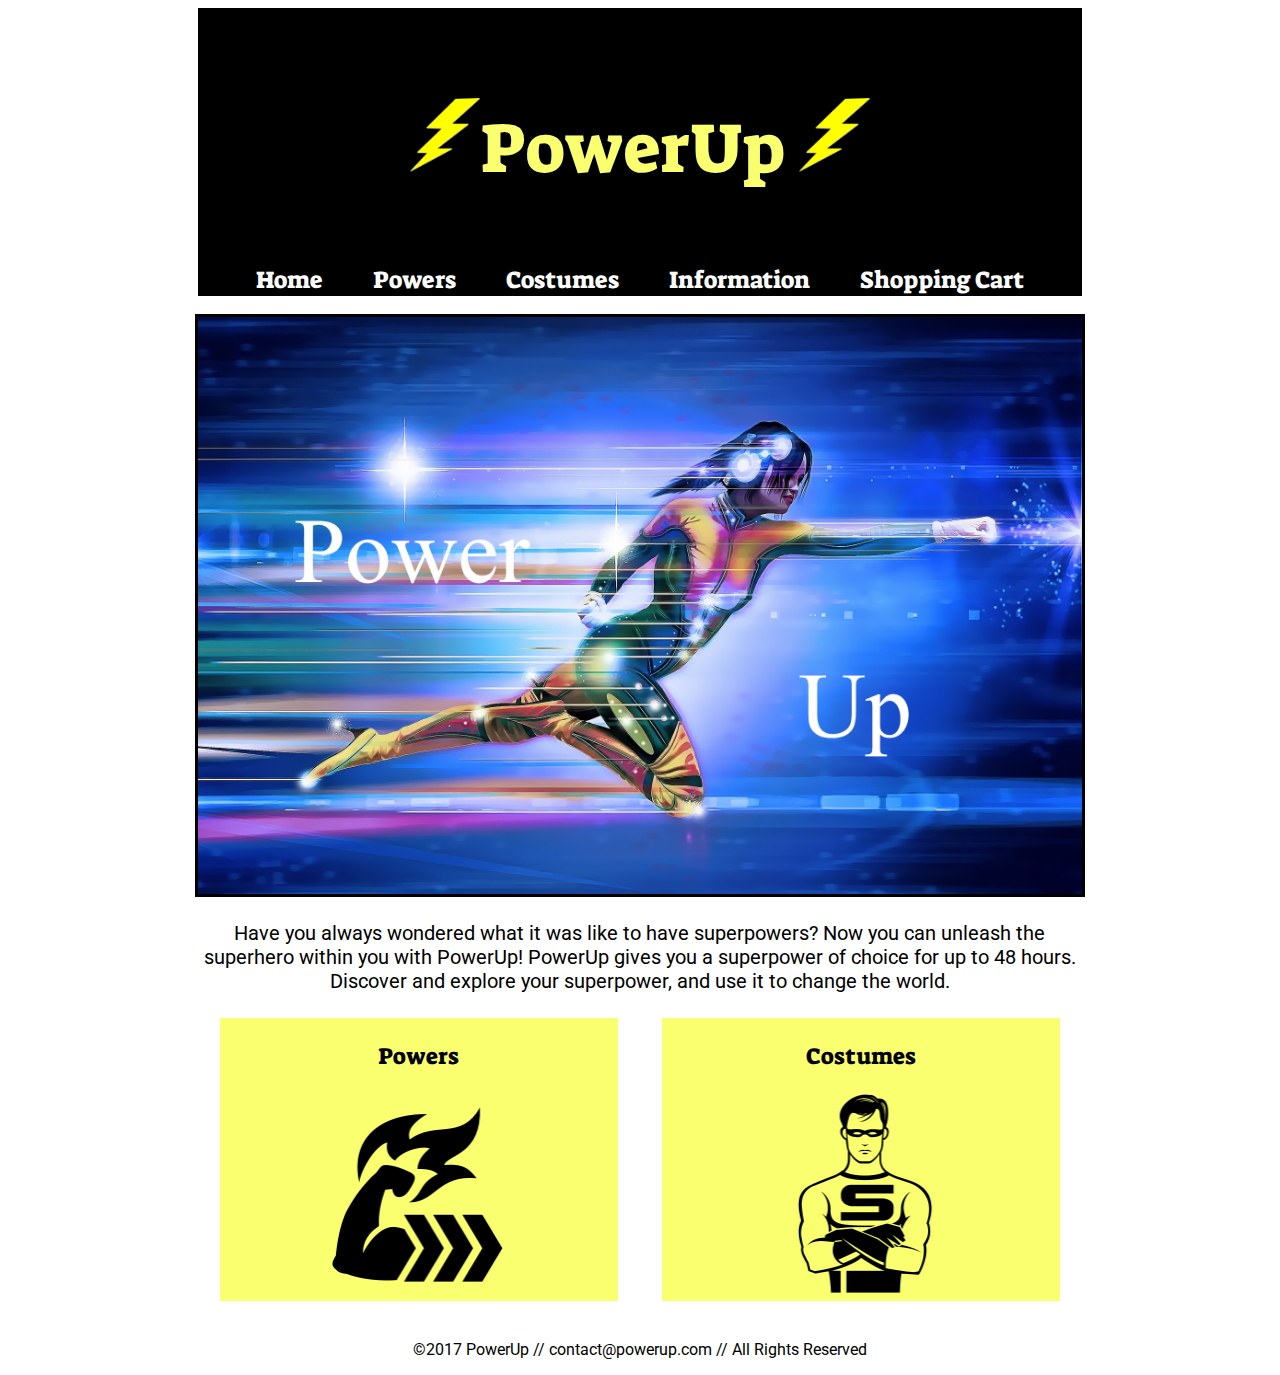
<file: index.html>
<!DOCTYPE html>
<html>
<head>
        <meta charset="utf-8">
        <link rel="stylesheet" href="css\style.css">
</head>    
    
<div class = "header"> 
<div class = "powerup">
<p> 
<img src = "images/lightning-bolt_none.png">PowerUp <img src = "images/lightning-bolt_none.png"></p>
</div>
<div class = "menu">
    <ul>
    <li><a href="index.html" target="_blank" >Home</a></li>
    <li><a href="powers.html" target="_blank" >Powers</a></li>
    <li><a href="costumes.html" target="_blank" > Costumes</a></li>
    <li><a href="information.html" target="_blank">Information</a></li>
    <li><a href="cart.html" target="_blank" > Shopping Cart</a></li>
</ul>
</div>
</div>

<br>

<div class = "superhero">
    <a href="index.html">
    <img src="images/superhero-home_text.png">
    </a>
</div>

<body>
<div class = "overview">
    <p> Have you always wondered what it was like to have superpowers? Now you can unleash the superhero within you with PowerUp!
    PowerUp gives you a superpower of choice for up to 48 hours. Discover and explore your superpower, and use it to change the world.
    </p>
</div>

<div class = "navigation">
     <div class = "powers">
          <a href="powers.html" target="_blank">
          <p> Powers</p>
        <img src = "images/booster_icon.png" class="img_lightning">
        </a>
     </div>
     <div class = "costumes">
    <a href="costumes.html" target="_blank">
        <p> Costumes</p>
        <img src = "images/superhero_icon.png" class="img_superheroicon">
        </a>
    </div>
    </div>

</body>    

<br>
<footer>
<p>©2017 PowerUp // contact@powerup.com // All Rights Reserved </p>  
</footer>

</html>
</file>
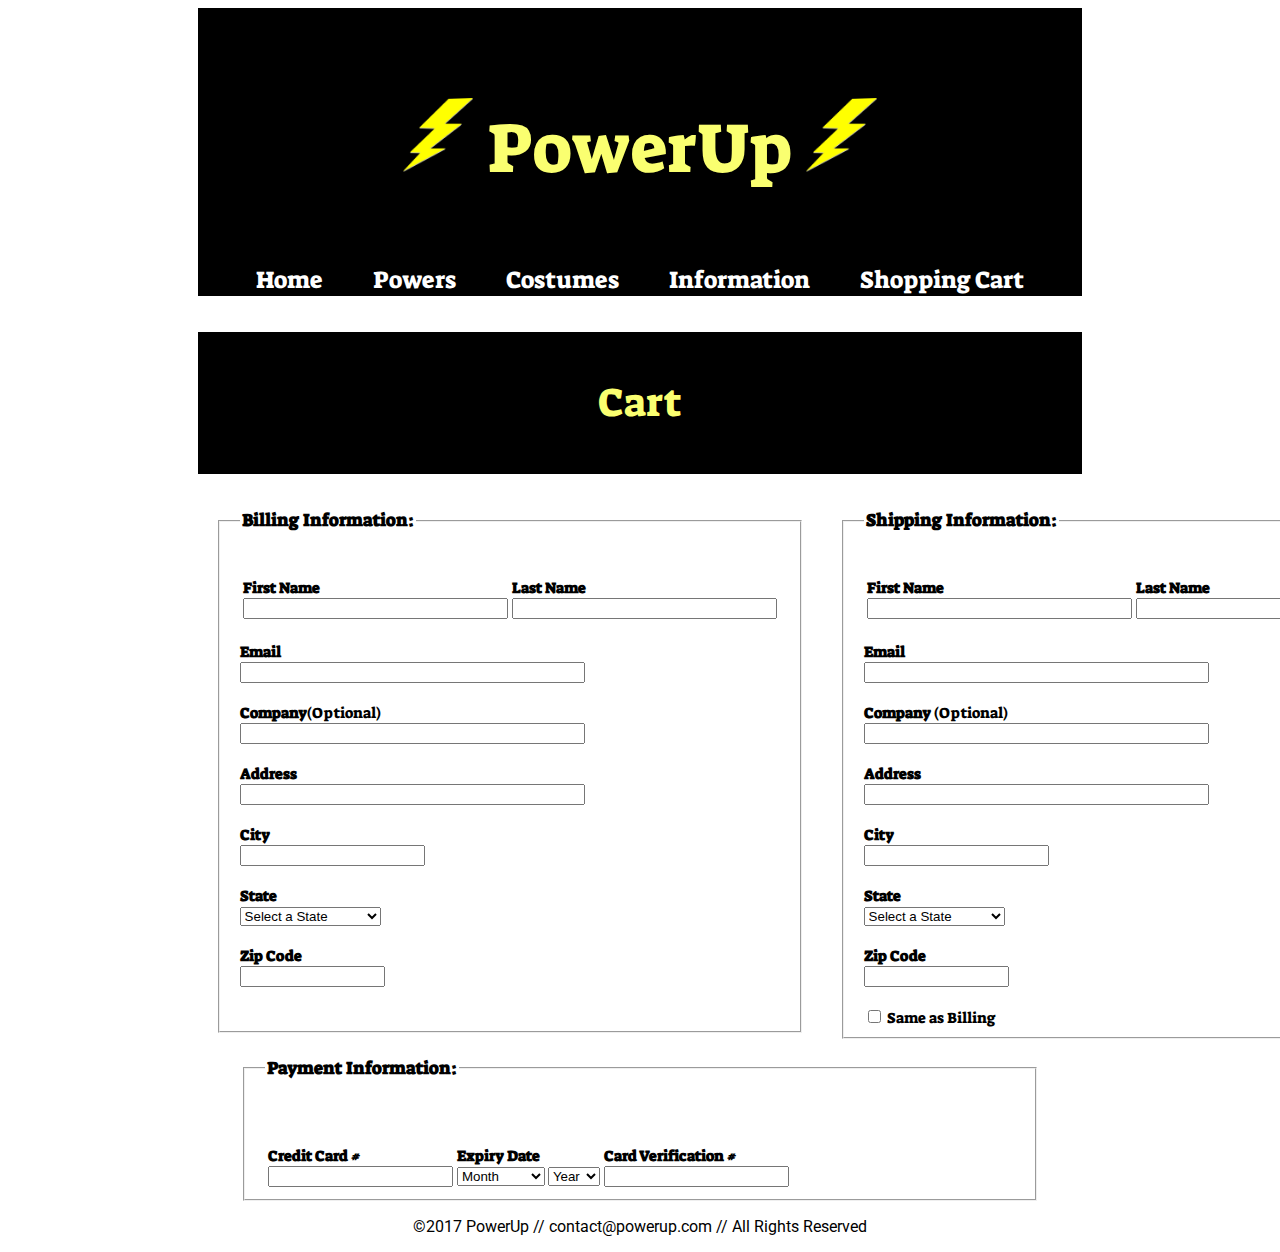
<file: cart.html>
<!DOCTYPE html>
<html>
<head>
        <meta charset="utf-8">
        <link rel="stylesheet" href="css\style.css">
        
</head>    
    
<body>

<div class = "header"> 
<div class = "powerup">
<p> 
<img src = "images/lightning-bolt_none.png"> PowerUp <img src = "images/lightning-bolt_none.png"></p>
</div>
<div class = "menu">
    <ul>
    <li><a href="index.html" target="_blank" >Home</a></li>
    <li><a href="powers.html" target="_blank" >Powers</a></li>
    <li><a href="costumes.html" target="_blank" > Costumes</a></li>
    <li><a href="information.html" target="_blank">Information</a></li>
    <li><a href="cart.html" target="_blank" > Shopping Cart</a></li>
</ul>
</div>
</div>

<br>

<br>
<div class = "cartpage">
<p>Cart</p>
</div>

<br>

<form>
<div class ="cartform">
   <div class ="billing">
    <fieldset>
    <legend><h3>Billing Information:</h3></legend>
<div class = "formname">       <!-- Create a Div Class for the First & Last Name to put into a table -->
    <table>                 <!-- Nest a table inside the form -->
        <tr>                <!-- Table Row the first and last name fields to make them go in same row -->
<th>First Name <br>         
<input type ="text" name="firstname" size="30"> </th>
<th>Last Name <br>
<input type ="text" name="lastname" size = "30">
</th>                         <!-- Set first and last name fields as table header -->
<br>
        </tr> 
    </table>
</div>
<br>
<strong>Email </strong> <br>
<input type ="text" name="email" size = "40">
<br> <br>
<strong>Company</strong>(Optional) <br>
<input type ="text" name="company" size = "40">
<br> <br>
<strong>Address</strong> <br>
<input type ="text" name="address" size = "40">
<br> <br>
<strong>City</strong> <br>
<input type ="text" name="city" size = "20">
<br> <br>
<strong>State</strong> <br>
<select name="state" id="state">
  <option value="" selected="selected">Select a State</option>  <!-- Dropdown with select option -->
  <option value="AL">Alabama</option>
  <option value="AK">Alaska</option>
  <option value="AZ">Arizona</option>
  <option value="AR">Arkansas</option>
  <option value="CA">California</option>
  <option value="CO">Colorado</option>
  <option value="CT">Connecticut</option>
  <option value="DE">Delaware</option>
  <option value="DC">District Of Columbia</option>
  <option value="FL">Florida</option>
  <option value="GA">Georgia</option>
  <option value="HI">Hawaii</option>
  <option value="ID">Idaho</option>
  <option value="IL">Illinois</option>
  <option value="IN">Indiana</option>
  <option value="IA">Iowa</option>
  <option value="KS">Kansas</option>
  <option value="KY">Kentucky</option>
  <option value="LA">Louisiana</option>
  <option value="ME">Maine</option>
  <option value="MD">Maryland</option>
  <option value="MA">Massachusetts</option>
  <option value="MI">Michigan</option>
  <option value="MN">Minnesota</option>
  <option value="MS">Mississippi</option>
  <option value="MO">Missouri</option>
  <option value="MT">Montana</option>
  <option value="NE">Nebraska</option>
  <option value="NV">Nevada</option>
  <option value="NH">New Hampshire</option>
  <option value="NJ">New Jersey</option>
  <option value="NM">New Mexico</option>
  <option value="NY">New York</option>
  <option value="NC">North Carolina</option>
  <option value="ND">North Dakota</option>
  <option value="OH">Ohio</option>
  <option value="OK">Oklahoma</option>
  <option value="OR">Oregon</option>
  <option value="PA">Pennsylvania</option>
  <option value="RI">Rhode Island</option>
  <option value="SC">South Carolina</option>
  <option value="SD">South Dakota</option>
  <option value="TN">Tennessee</option>
  <option value="TX">Texas</option>
  <option value="UT">Utah</option>
  <option value="VT">Vermont</option>
  <option value="VA">Virginia</option>
  <option value="WA">Washington</option>
  <option value="WV">West Virginia</option>
  <option value="WI">Wisconsin</option>
  <option value="WY">Wyoming</option>
</select>
<br> <br>
<strong>Zip Code</strong> <br>
<input type ="text" name="zipcode" size = "15">
<br> <br>
<p></p>
</div>

<div class="billing">
    <fieldset>
    <legend><h3>Shipping Information:</h3></legend>
<div class = "formname">       
    <table>                 
        <tr>                
<th>First Name <br>         
<input type ="text" name="firstname" size="30"> </th>
<th>Last Name <br>
<input type ="text" name="lastname" size = "30">
</th>                        
<br>
        </tr> 
    </table>
</div>
<br>
<strong>Email</strong> <br>
<input type ="text" name="email" size = "40">
<br> <br>
<strong>Company</strong> (Optional) <br>
<input type ="text" name="company" size = "40">
<br> <br>
<strong>Address </strong><br>
<input type ="text" name="address" size = "40">
<br> <br>
<strong>City</strong> <br>
<input type ="text" name="city" size = "20">
<br> <br>
<strong>State</strong> <br>
<select name="state" id="state">
  <option value="" selected="selected">Select a State</option>
  <option value="AL">Alabama</option>
  <option value="AK">Alaska</option>
  <option value="AZ">Arizona</option>
  <option value="AR">Arkansas</option>
  <option value="CA">California</option>
  <option value="CO">Colorado</option>
  <option value="CT">Connecticut</option>
  <option value="DE">Delaware</option>
  <option value="DC">District Of Columbia</option>
  <option value="FL">Florida</option>
  <option value="GA">Georgia</option>
  <option value="HI">Hawaii</option>
  <option value="ID">Idaho</option>
  <option value="IL">Illinois</option>
  <option value="IN">Indiana</option>
  <option value="IA">Iowa</option>
  <option value="KS">Kansas</option>
  <option value="KY">Kentucky</option>
  <option value="LA">Louisiana</option>
  <option value="ME">Maine</option>
  <option value="MD">Maryland</option>
  <option value="MA">Massachusetts</option>
  <option value="MI">Michigan</option>
  <option value="MN">Minnesota</option>
  <option value="MS">Mississippi</option>
  <option value="MO">Missouri</option>
  <option value="MT">Montana</option>
  <option value="NE">Nebraska</option>
  <option value="NV">Nevada</option>
  <option value="NH">New Hampshire</option>
  <option value="NJ">New Jersey</option>
  <option value="NM">New Mexico</option>
  <option value="NY">New York</option>
  <option value="NC">North Carolina</option>
  <option value="ND">North Dakota</option>
  <option value="OH">Ohio</option>
  <option value="OK">Oklahoma</option>
  <option value="OR">Oregon</option>
  <option value="PA">Pennsylvania</option>
  <option value="RI">Rhode Island</option>
  <option value="SC">South Carolina</option>
  <option value="SD">South Dakota</option>
  <option value="TN">Tennessee</option>
  <option value="TX">Texas</option>
  <option value="UT">Utah</option>
  <option value="VT">Vermont</option>
  <option value="VA">Virginia</option>
  <option value="WA">Washington</option>
  <option value="WV">West Virginia</option>
  <option value="WI">Wisconsin</option>
  <option value="WY">Wyoming</option>
</select>
<br> <br>
<strong>Zip Code</strong> <br>
<input type ="text" name="zipcode" size = "15">
<br> <br>
<input type="checkbox" name="billingtoo"> Same as Billing<br>
</div>
</div>

<div class = payment>
<fieldset>
    <legend><h3>Payment Information:</h3></legend>
    <table>
        <tr>
<th>Credit Card # <br>
<input type ="text"></th>
<br>
<th>Expiry Date <br>
<select name="Month" id="Month">
    <option value="" selected="month">Month</option>
    <option value="January">January</option>
    <option value="February">February</option>
    <option value="March">March</option>
    <option value="April">April</option>
    <option value="May">May</option>
    <option value="June">June</option>
    <option value="July">July</option>
    <option value="August">August</option>
    <option value="September">September</option>
    <option value="October">October</option>
    <option value="November">November</option>
    <option value="December">December</option>
</select>
<select name="Year" id="Year">    
    <option value="" selected="year">Year</option>
    <option value="2017">2017</option>
    <option value="2018">2018</option>
    <option value="2019">2019</option>
    <option value="2020">2020</option>
    <option value="2021">2021</option>
    <option value="2022">2022</option>
    <option value="2023">2023</option>
    <option value="2024">2024</option>
    <option value="2025">2025</option>
    <option value="2026">2026</option>
    <option value="2027">2027</option>
    <option value="2028">2028</option>
    <option value="2029">2029</option>
    <option value="2030">2030</option>
    
</select></th>
<br>
<th>Card Verification # <br> 
<input type ="text"> </th>
</tr>
 </table>
</div>

</div>
</form>

<footer>
<p>©2017 PowerUp // contact@powerup.com // All Rights Reserved </p>  
</footer>

</html>
</file>
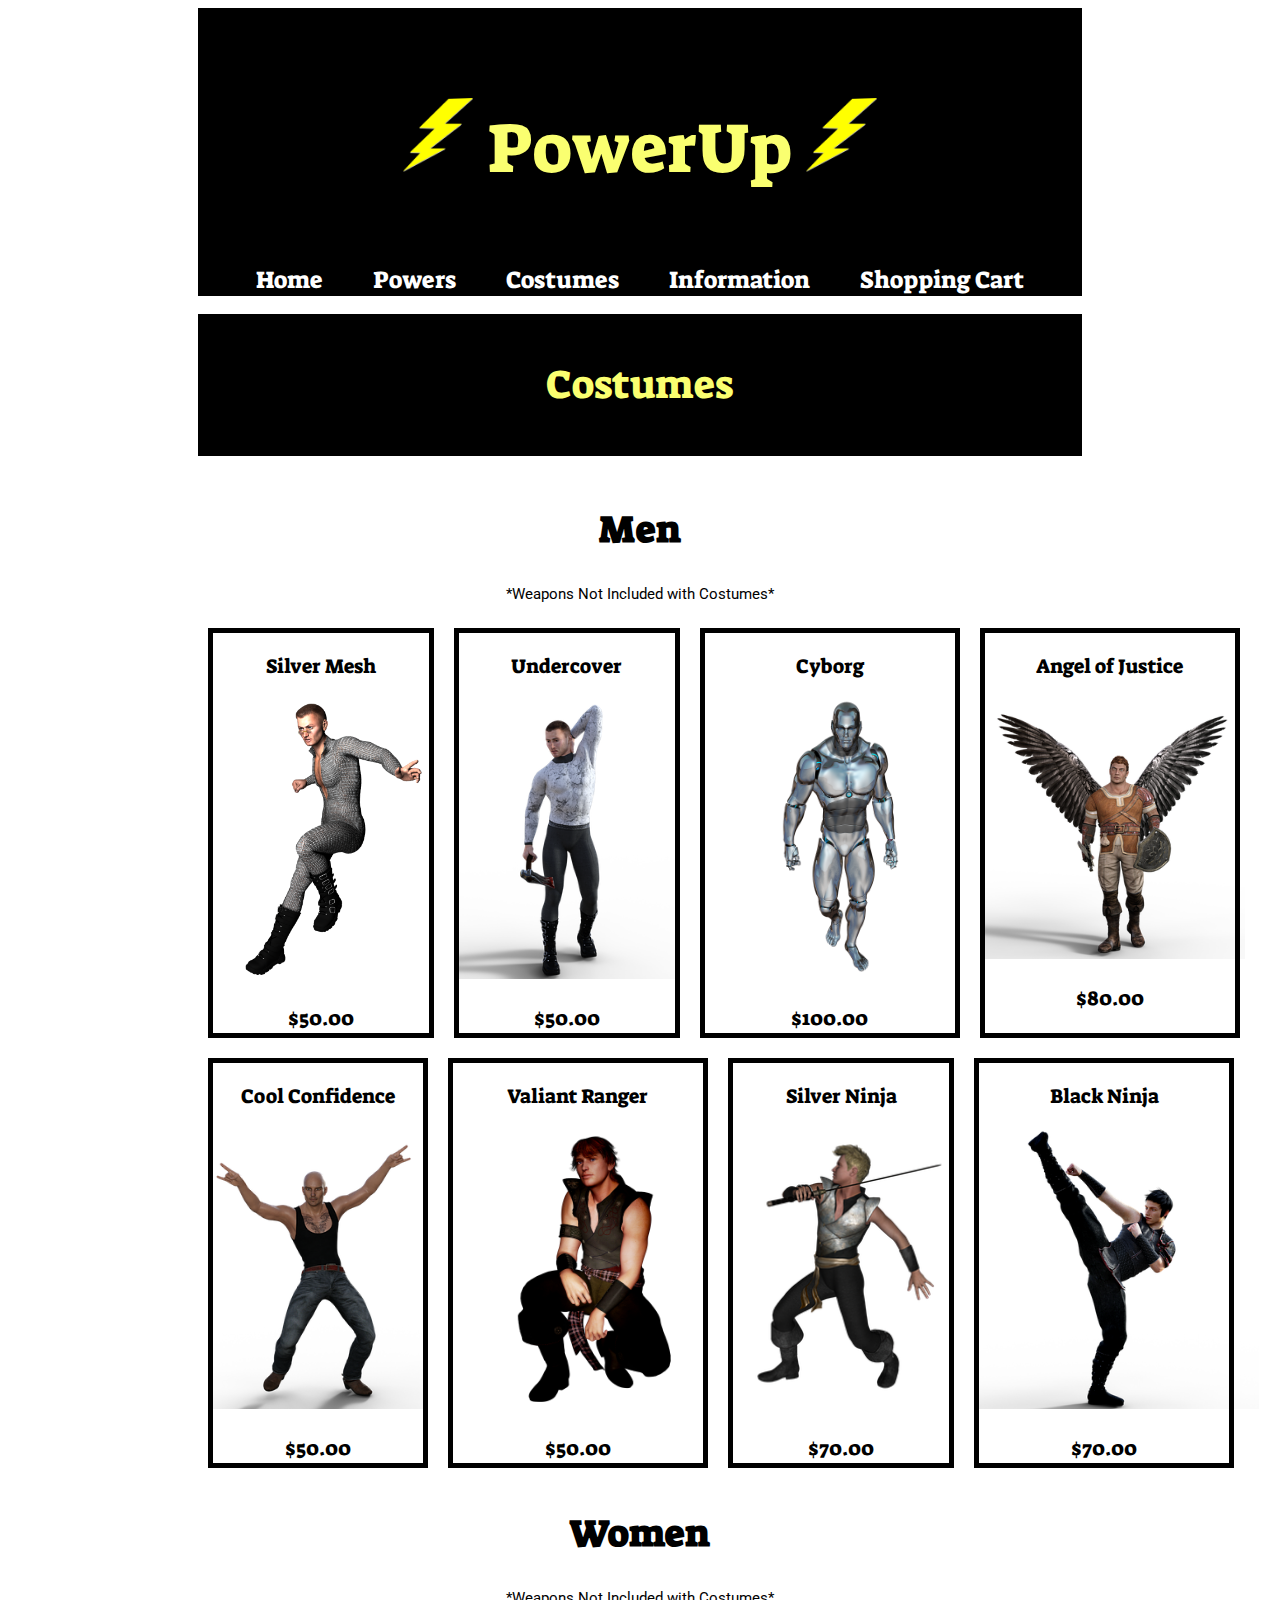
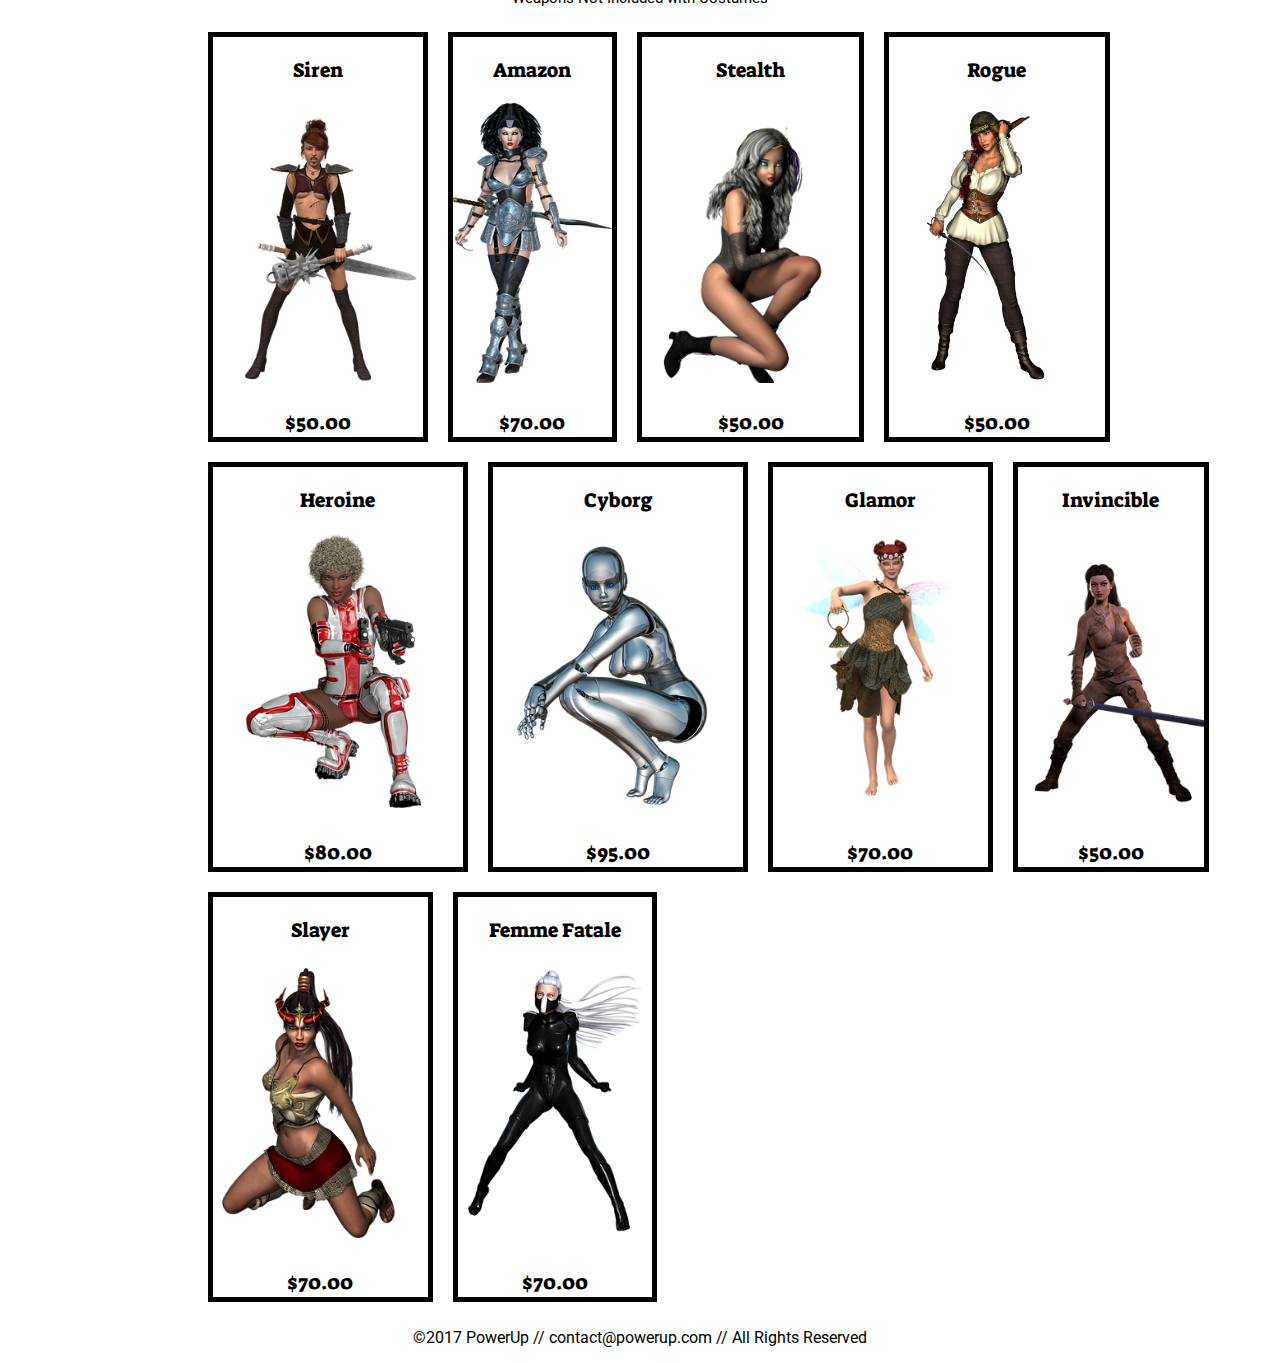
<file: costumes.html>
<!DOCTYPE html>
<html>
<head>
        <meta charset="utf-8">
        <link rel="stylesheet" href="css\style.css">
</head>    
    
<body>

<div class = "header"> 
<div class = "powerup">
<p> 
<img src = "images/lightning-bolt_none.png"> PowerUp <img src = "images/lightning-bolt_none.png"></p>
</div>
<div class = "menu">
    <ul>
    <li><a href="index.html" target="_blank" >Home</a></li>
    <li><a href="powers.html" target="_blank" >Powers</a></li>
    <li><a href="costumes.html" target="_blank" > Costumes</a></li>
    <li><a href="information.html" target="_blank">Information</a></li>
    <li><a href="cart.html" target="_blank" > Shopping Cart</a></li>
</ul>
</div>
</div>

<br>
<div class = "costumespage">
<p> Costumes</p>
</div>
<br>

<div class = "men">
    <h2>Men</h2>
<div class = "note">
    <p> *Weapons Not Included with Costumes*</p>
</div>
   <div class = "costumes_group1"> 
    <div class = "costume1">
        <p>Silver Mesh</p>
        <img src= "images/costumes/man-grey_costume.png">
        <p> $50.00</p>
    </div>
    <div class = "costume2">
         <p>Undercover</p>
        <img src= "images/costumes/man_costume.png">
        <p> $50.00</p>
    </div>
    <div class="costume3">
        <p>Cyborg</p>
        <img src= "images/costumes/man_cyborg.png">
        <p> $100.00</p>
    </div>
    <div class="costume4">
        <p>Angel of Justice</p>
        <img src= "images/costumes/man_wings.png">
        <p> $80.00</p>
    </div>
    </div>
    
<div class = "costumes_group2"> 
    <div class = "costume5">
        <p>Cool Confidence</p>
        <img src= "images/costumes/man_regularjoe.png">
        <p> $50.00</p>
    </div>
    <div class = "costume6">
        <p>Valiant Ranger</p>
        <img src= "images/costumes/man_knight.png">
        <p> $50.00</p>
    </div>
    <div class="costume7">
        <p>Silver Ninja</p>
        <img src= "images/costumes/man_ninja_crop.png">
        <p> $70.00</p>
    </div>
    <div class="costume8">
        <p>Black Ninja</p>
        <img src= "images/costumes/man_warrior.png">
        <p> $70.00</p>
    </div>
    </div>
    </div>
    
<div class = "women">
     <h2>Women</h2>
<div class = "note">
    <p> *Weapons Not Included with Costumes*</p>
</div>
<div class = "costumes_group3"> 
    <div class = "costume9">
        <p>Siren</p>
        <img src= "images/costumes/woman_heroine.png">
        <p> $50.00</p>
    </div>
    <div class = "costume10">
        <p>Amazon</p>
        <img src= "images/costumes/woman_soldier.png">
        <p> $70.00</p>
    </div>
    <div class= "costume11">
        <p>Stealth</p>
        <img src= "images/costumes/woman_warrior.png">
        <p> $50.00</p>
    </div>
    <div class= "costume12">
        <p>Rogue</p>
        <img src= "images/costumes/woman-costume4.png">
        <p> $50.00</p>
    </div>
    </div>
  
<div class = "costumes_group4"> 
    <div class = "costume13">
        <p>Heroine</p>
        <img src= "images/costumes/woman_scifi.png">
        <p> $80.00</p>
    </div>
    <div class = "costume14">
        <p>Cyborg</p>
        <img src= "images/costumes/woman_cyborg.png">
        <p> $95.00</p>
    </div>
    <div class= "costume15">
        <p>Glamor</p>
        <img src= "images/costumes/woman_elf.png">
        <p> $70.00</p>
    </div>
    <div class= "costume16">
        <p>Invincible</p>
        <img src= "images/costumes/woman_fighter.png">
        <p> $50.00</p>
    </div>
    </div>
    
<div class = "costumes_group5"> 
    <div class = "costume17">
        <p>Slayer</p>
        <img src= "images/costumes/woman_horns.png">
        <p> $70.00</p>
    </div>
    <div class = "costume18">
        <p>Femme Fatale</p>
        <img src= "images/costumes/woman_ninja.png">
        <p> $70.00</p>
    </div>
    <div class = "costume19">
    </div>
    <div class = "costume20">
    </div>
    </div>
    </div>
    
</body>

<footer>
<p>©2017 PowerUp // contact@powerup.com // All Rights Reserved </p>  
</footer>
</file>
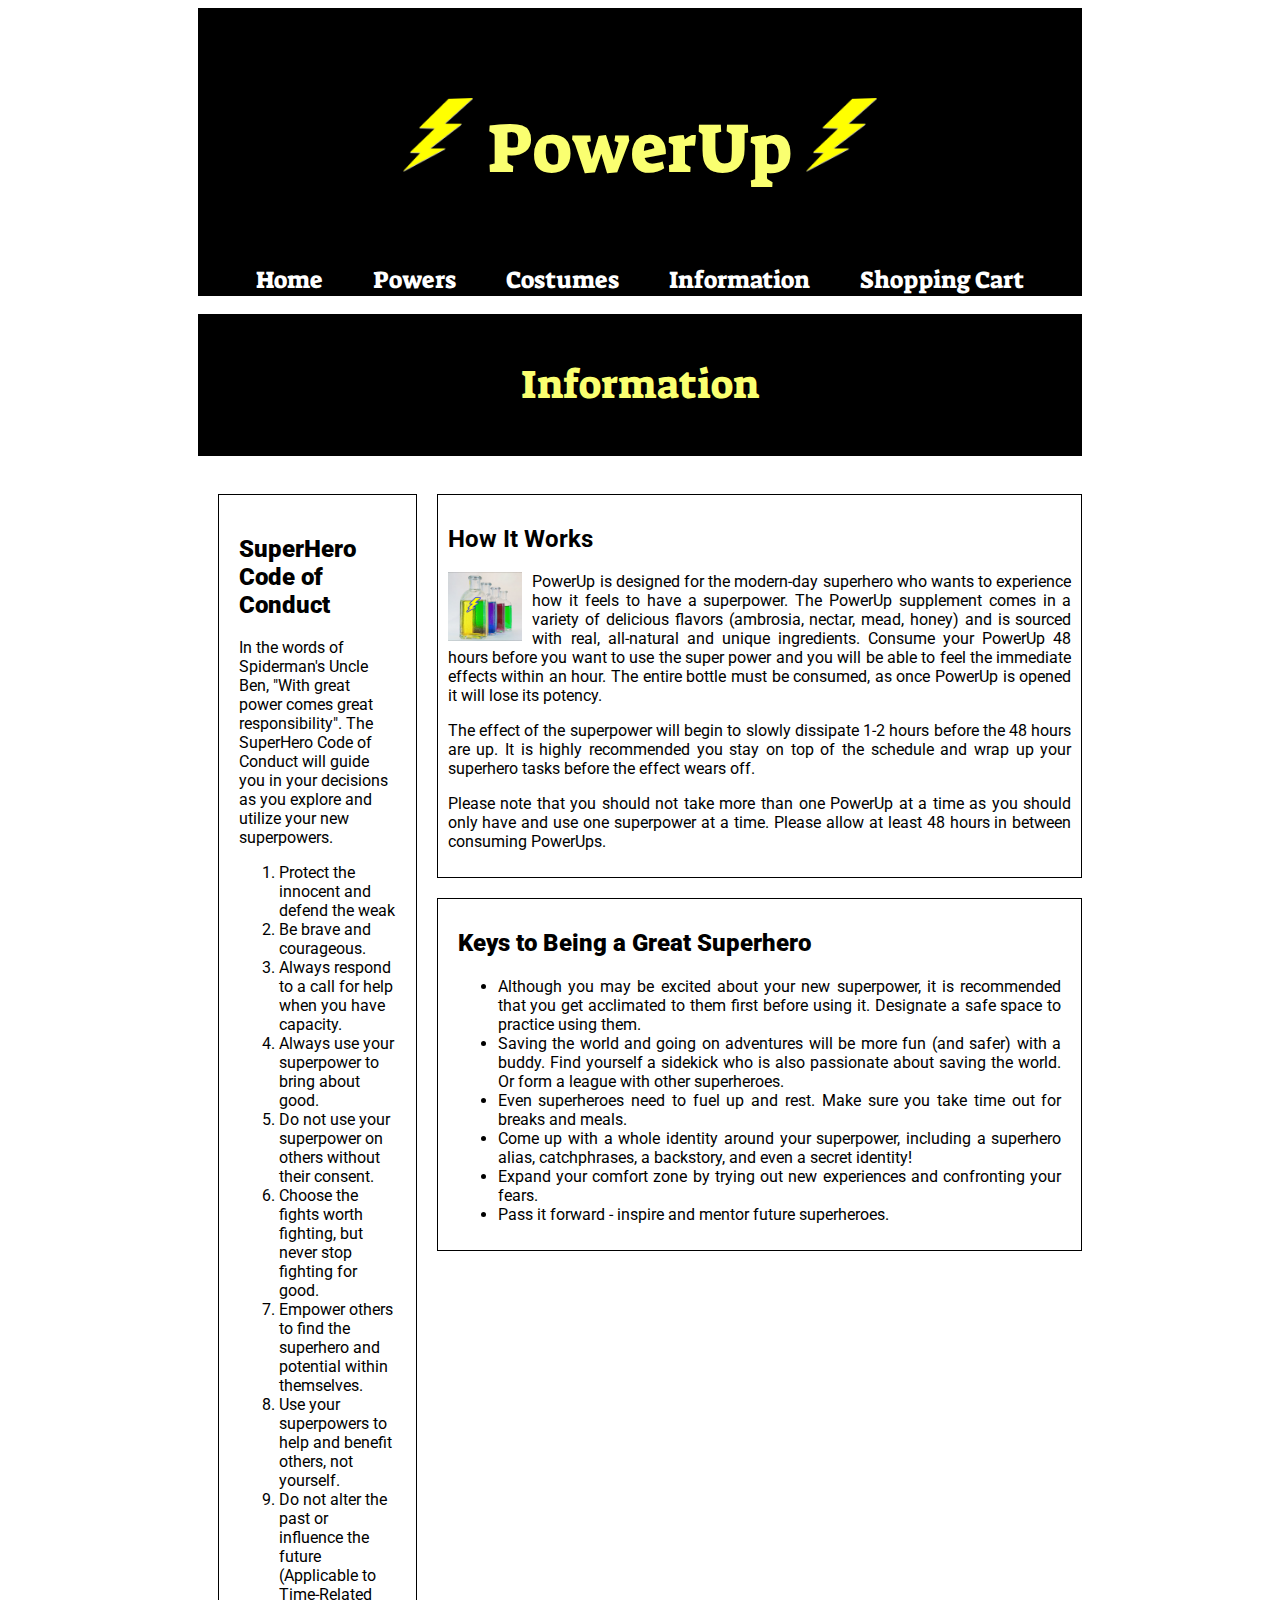
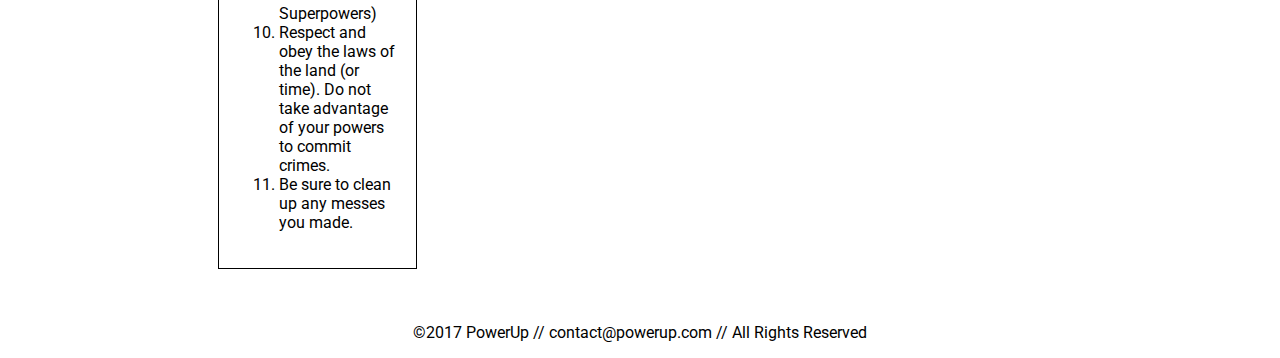
<file: information.html>
<!DOCTYPE html>
<html>
<head>
        <meta charset="utf-8">
        <link rel="stylesheet" href="css\style.css">
</head>    
    
<body>
    
<div class = "header"> 
<div class = "powerup">
<p> 
<img src = "images/lightning-bolt_none.png"> PowerUp <img src = "images/lightning-bolt_none.png"></p>
</div>
<div class = "menu">
    <ul>
    <li><a href="index.html" target="_blank" >Home</a></li>
    <li><a href="powers.html" target="_blank" >Powers</a></li>
    <li><a href="costumes.html" target="_blank" > Costumes</a></li>
    <li><a href="information.html" target="_blank">Information</a></li>
    <li><a href="cart.html" target="_blank" > Shopping Cart</a></li>
    </ul>
</div>
</div>

<br>
<div class = "informationpage">
<p>Information</p>
</div>
<br>


<div class = "information">
<div class = "rules">
<h2> <strong>SuperHero Code of Conduct</strong></h2>
<p>In the words of Spiderman's Uncle Ben, "With great power comes great responsibility". The SuperHero Code of Conduct will guide you in your decisions as you explore and utilize your new superpowers.</p> 
<ol>
    <li>Protect the innocent and defend the weak</li>
    <li>Be brave and courageous.</li>
    <li>Always respond to a call for help when you have capacity.</li>
    <li>Always use your superpower to bring about good.</li>
    <li>Do not use your superpower on others without their consent.</li>
    <li>Choose the fights worth fighting, but never stop fighting for good.</li>
    <li>Empower others to find the superhero and potential within themselves.</li>
    <li>Use your superpowers to help and benefit others, not yourself.</li>
    <li>Do not alter the past or influence the future (Applicable to Time-Related Superpowers)</li>
    <li>Respect and obey the laws of the land (or time). Do not take advantage of your powers to commit crimes. </li>
    <li>Be sure to clean up any messes you made.</li>
    </ol>

</div>

<br>

<div class = "information2">
<div class = "howitworks">
    <h2> How It Works</h2>
    <img src="images/information/bottles_bolt.png">
    <p> PowerUp is designed for the modern-day superhero who wants to experience how it feels to have a superpower. The PowerUp supplement comes in a variety of delicious flavors (ambrosia, nectar, mead, honey) and is sourced with real, all-natural
and unique ingredients. Consume your PowerUp 48 hours before you want to use the super power and you will be able to feel the immediate effects within an hour. The entire bottle must be consumed, as once PowerUp is opened it will lose its potency.  </p>
    <p> The effect of the superpower will begin to slowly dissipate 1-2 hours before the 48 hours are up. It is highly recommended you stay on top of the schedule and wrap up your superhero tasks before the effect wears off.</p>
    <p> Please note that you should not take more than one PowerUp at a time as you should only have and use one superpower at a time. Please allow at least 48 hours in between consuming PowerUps.</p>
    </div>
<div class = "keys">
<h2><strong>Keys to Being a Great Superhero</strong></h2>
<ul>
    <li> Although you may be excited about your new superpower, it is recommended that you get acclimated to them first before using it. Designate a safe space to practice using them.</li>
    <li> Saving the world and going on adventures will be more fun (and safer) with a buddy. Find yourself a sidekick who is also passionate about saving the world. Or form a league with other superheroes.</li>
    <li> Even superheroes need to fuel up and rest. Make sure you take time out for breaks and meals. </li>
    <li> Come up with a whole identity around your superpower, including a superhero alias, catchphrases, a backstory, and even a secret identity!</li>
    <li> Expand your comfort zone by trying out new experiences and confronting your fears.</li>
    <li> Pass it forward - inspire and mentor future superheroes.</li>
    
</ul>
    
</div>
</div>

</div>
<br>

</body>

<footer>
<p>©2017 PowerUp // contact@powerup.com // All Rights Reserved </p>  
</footer>
</file>
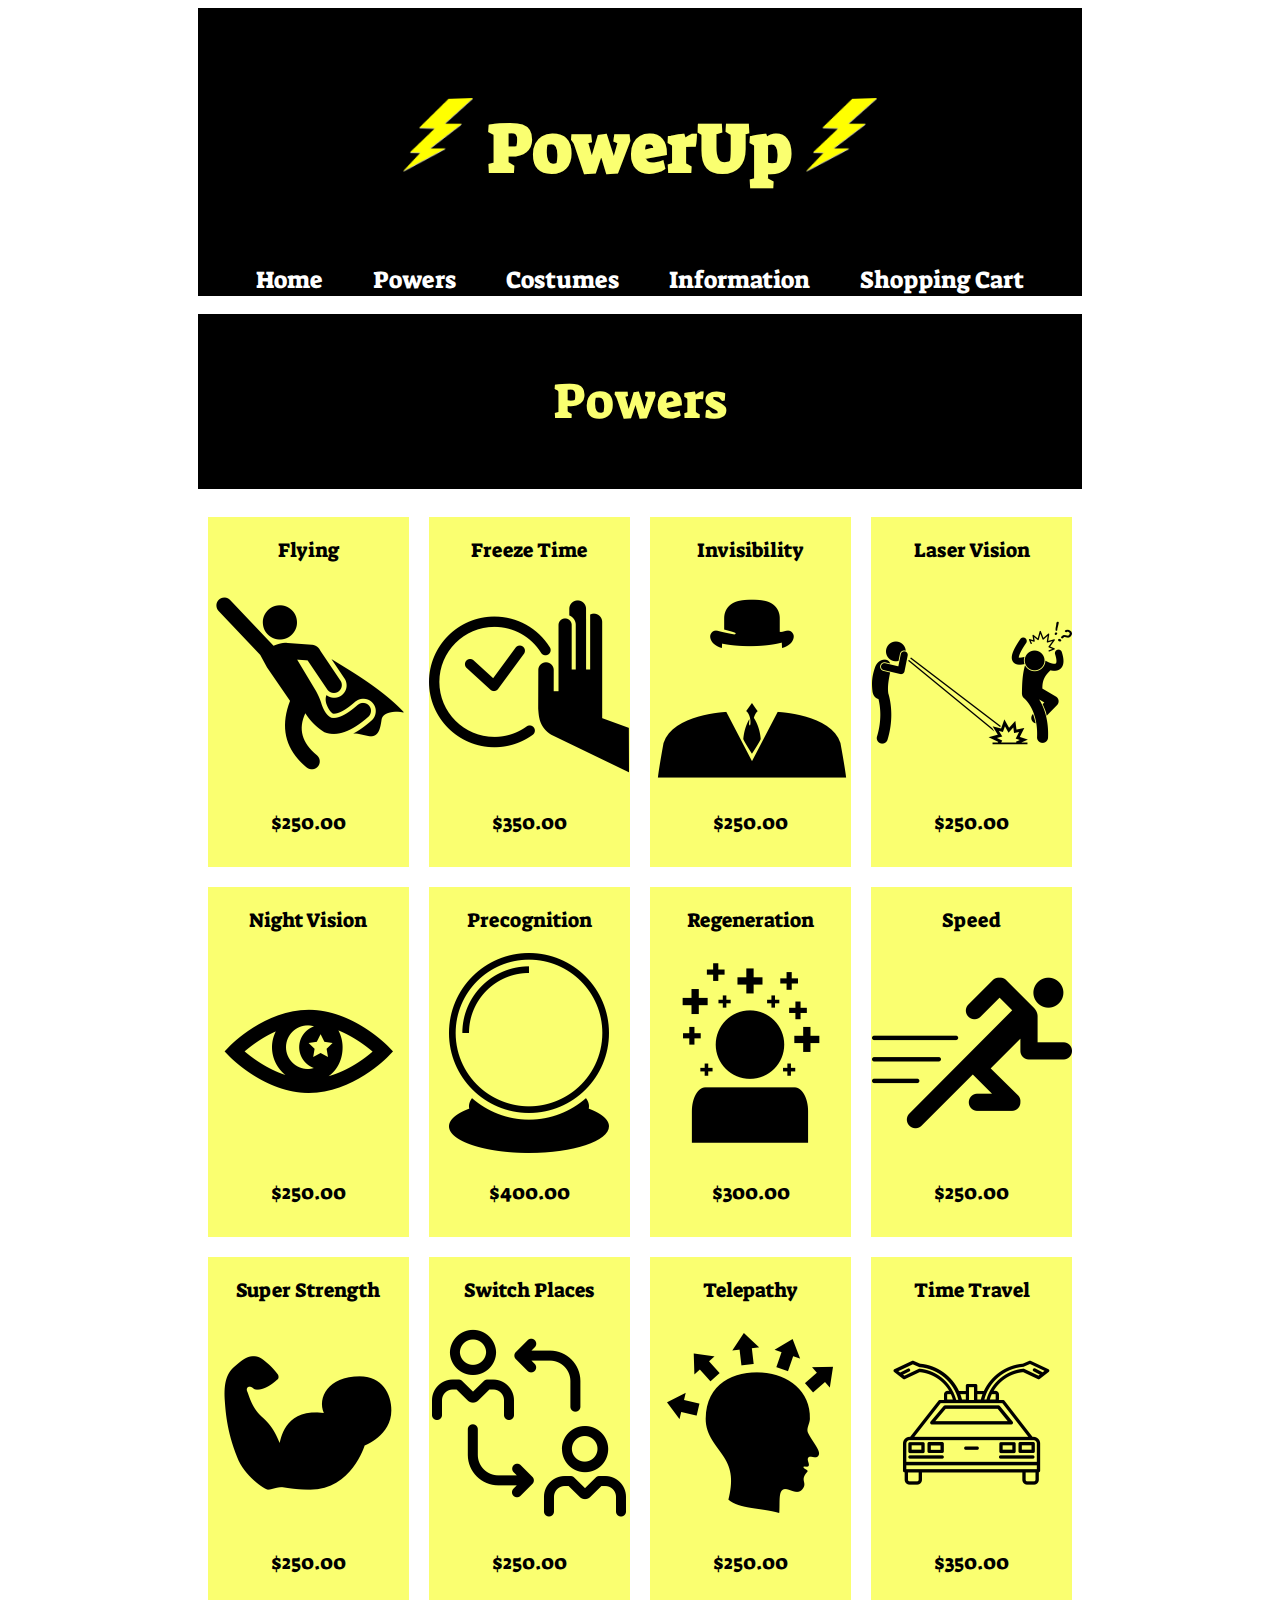
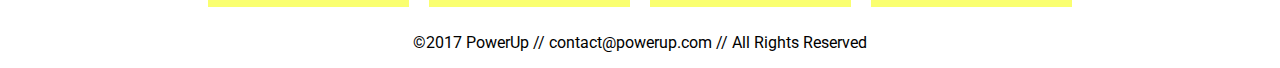
<file: powers.html>
<!DOCTYPE html>
<html>
<head>
        <meta charset="utf-8">
        <link rel="stylesheet" href="css\style.css">
</head>    
    
<body>

<div class = "header"> 
<div class = "powerup">
<p> <strong>
<img src = "images/lightning-bolt_none.png"> PowerUp <img src = "images/lightning-bolt_none.png"></strong></p>
</div>
<div class = "menu">
    <ul>
    <li><a href="index.html" target="_blank" >Home</a></li>
    <li><a href="powers.html" target="_blank" >Powers</a></li>
    <li><a href="costumes.html" target="_blank" > Costumes</a></li>
    <li><a href="information.html" target="_blank">Information</a></li>
    <li><a href="cart.html" target="_blank" > Shopping Cart</a></li>
</ul>
</div>
</div>

<br>
<div class = "powerspage">
<p>Powers</p>
</div>
<br>

<div class = "products_group1"> 
    <div class = "product1">
        <p>Flying</p>
        <img src= "images/powers/flying_icon.png">
        <p> $250.00</p>
    </div>
    <div class = "product2">
        <p>Freeze Time</p>
        <img src= "images/powers/freeze_time.png">
        <p> $350.00</p>
    </div>
    <div class="product3">
        <p>Invisibility</p>
        <img src= "images/powers/invisible_icon.png">
        <p> $250.00</p>
    </div>
    <div class="product4">
        <p>Laser Vision</p>
        <img src= "images/powers/laservision_icon.png">
        <p> $250.00</p>
    </div>
    </div>
    
<div class = "products_group2"> 
    <div class = "product5">
        <p>Night Vision</p>
        <img src= "images/powers/nightvision_icon.png">
        <p> $250.00</p>
    </div>
    <div class = "product6">
        <p>Precognition</p>
        <img src= "images/powers/precognition_icon.png">
        <p> $400.00</p>
    </div>
    <div class="product7">
        <p>Regeneration</p>
        <img src= "images/powers/regeneration_icon.png">
        <p> $300.00</p>
    </div>
    <div class="product8">
        <p>Speed</p>
        <img src= "images/powers/speed_icon.png">
        <p> $250.00</p>
    </div>
    </div>
    
<div class = "products_group3"> 
    <div class = "product9">
        <p>Super Strength</p>
        <img src= "images/powers/strength_icon.png">
        <p> $250.00</p>
    </div>
    <div class = "product10">
        <p>Switch Places</p>
        <img src= "images/powers/switchplaces_icon.png">
        <p> $250.00</p>
    </div>
    <div class= "product11">
        <p>Telepathy</p>
        <img src= "images/powers/telepathy_icon.png">
        <p> $250.00</p>
    </div>
    <div class= "product12">
        <p>Time Travel</p>
        <img src= "images/powers/timetravel_icon.png">
        <p> $350.00</p>
    </div>
    </div>
    
</body>

<footer>
<p>©2017 PowerUp // contact@powerup.com // All Rights Reserved </p>  
</footer>

</html>
</file>
